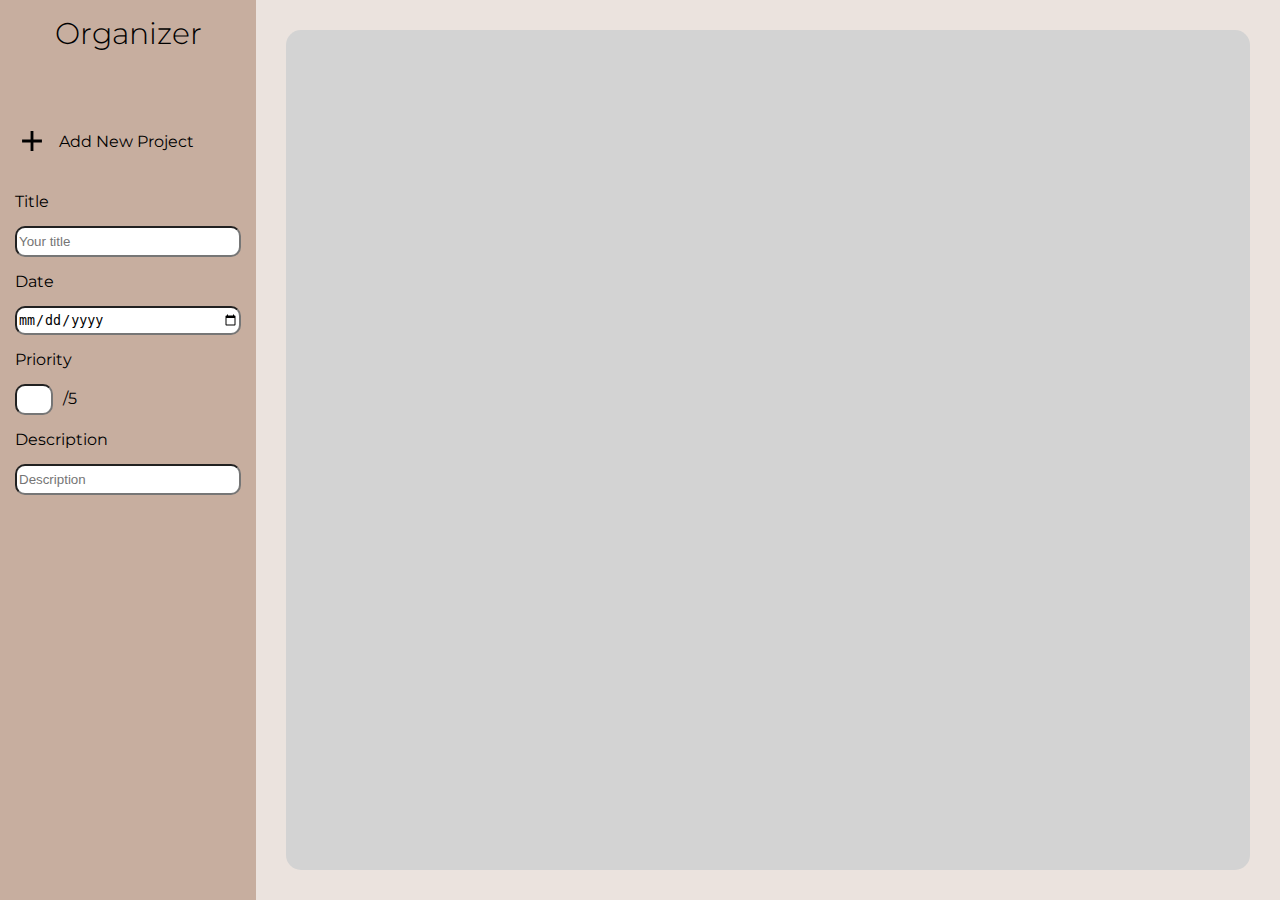
<file: index.html>
<!DOCTYPE html>
<html lang="en">
<head>
    <meta charset="UTF-8">
    <meta name="viewport" content="width=device-width, initial-scale=1.0">
    <title>Hello</title>
<script defer src="main.js"></script></head>
<body>
    <div class="wrapper">
        <nav>
            <span>Organizer</span>
            <a href="" id="addTask">
                <img src="3cffe9a515498593b872.svg" alt="">
                <span>Add New Project</span>
            </a>
            <form id="newTask">
                <label for="title">Title</label>
                <input type="text" name="" id="title" placeholder="Your title" required>
                <label for="date">Date</label>
                <input type="date" name="" id="date" placeholder="YYYY-MM-DD" required>
                <label for="priority">Priority</label>
                <span><input type="number" name="" id="priority" class="priority" pattern="[12345]" max="5" required>/5</span>
                <label for="description">Description</label>
                <input type="text" name="" id="description" placeholder="Description" required>
            </form>
        </nav>
        <main>
            <div id="taskboard">
            </div>
        </main>
    </div>
</body>
</html>
</file>
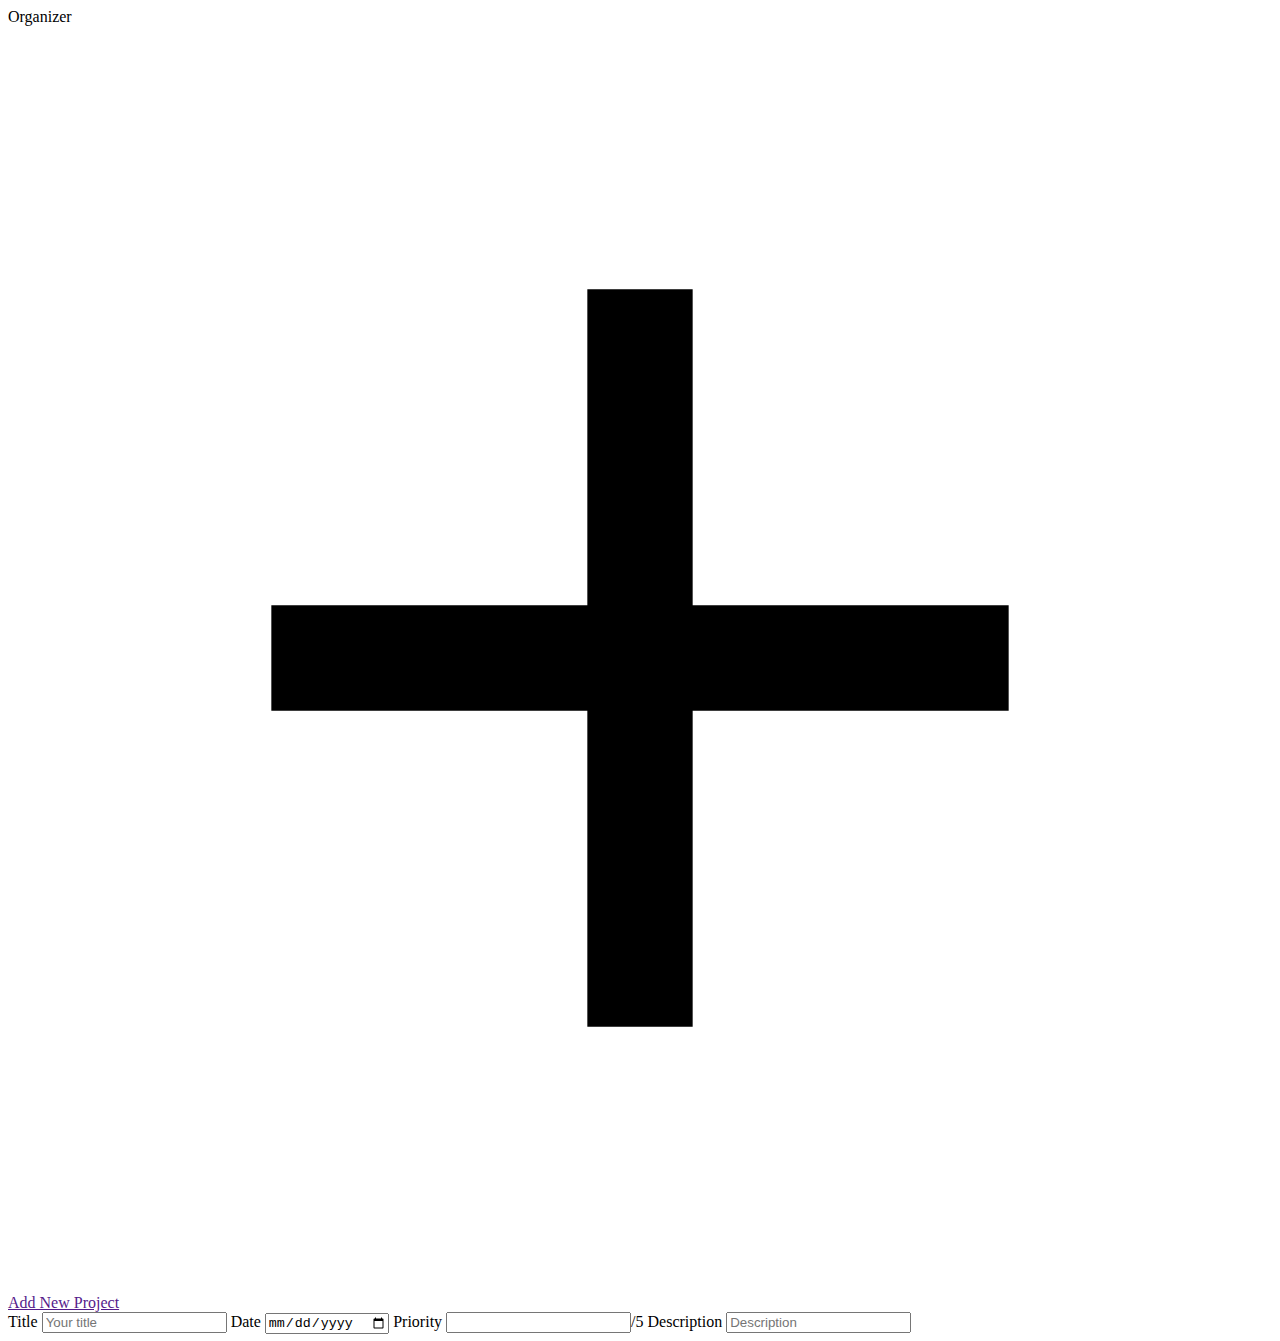
<file: src/template.html>
<!DOCTYPE html>
<html lang="en">
<head>
    <meta charset="UTF-8">
    <meta name="viewport" content="width=device-width, initial-scale=1.0">
    <title>Hello</title>
</head>
<body>
    <div class="wrapper">
        <nav>
            <span>Organizer</span>
            <a href="" id="addTask">
                <img src="./Icons/plus.svg" alt="">
                <span>Add New Project</span>
            </a>
            <form id="newTask">
                <label for="title">Title</label>
                <input type="text" name="" id="title" placeholder="Your title" required>
                <label for="date">Date</label>
                <input type="date" name="" id="date" placeholder="YYYY-MM-DD" required>
                <label for="priority">Priority</label>
                <span><input type="number" name="" id="priority" class="priority" pattern="[12345]" max="5" required>/5</span>
                <label for="description">Description</label>
                <input type="text" name="" id="description" placeholder="Description" required>
            </form>
        </nav>
        <main>
            <div id="taskboard">
            </div>
        </main>
    </div>
</body>
</html>
</file>
